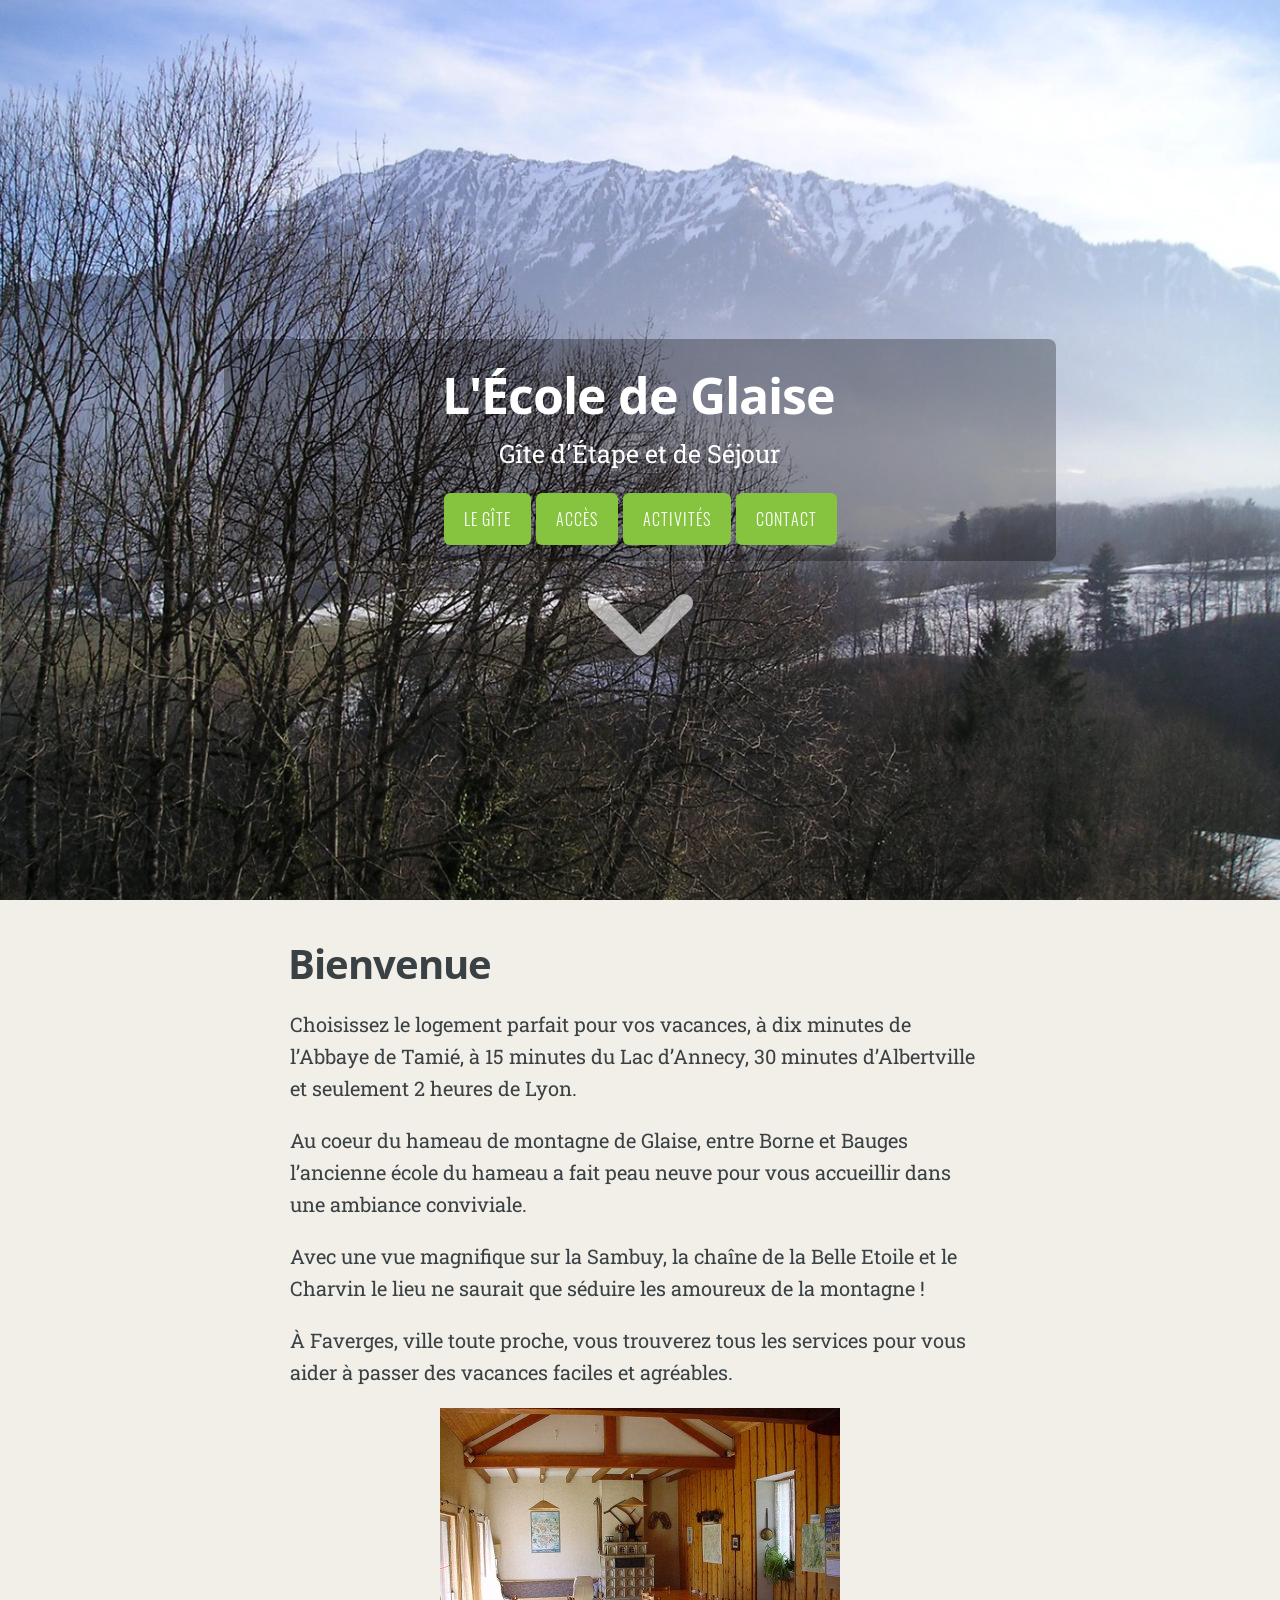
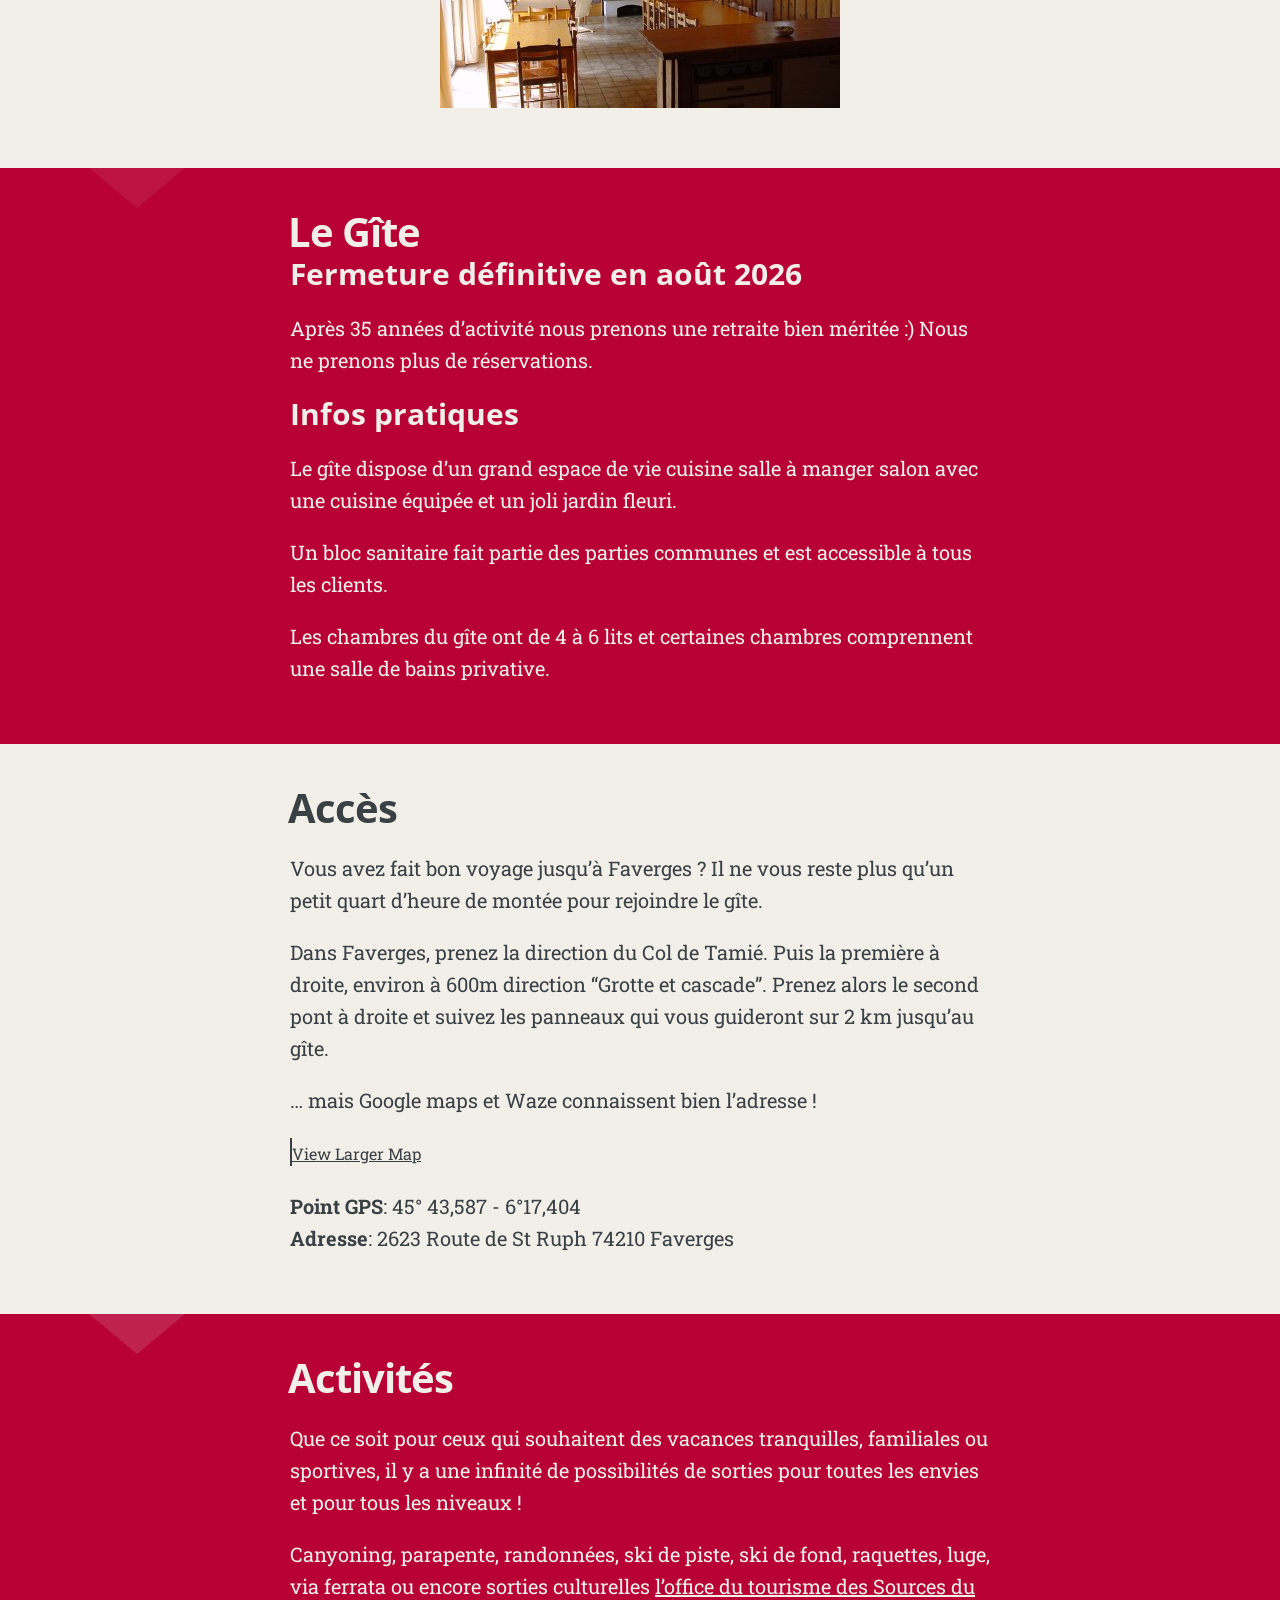
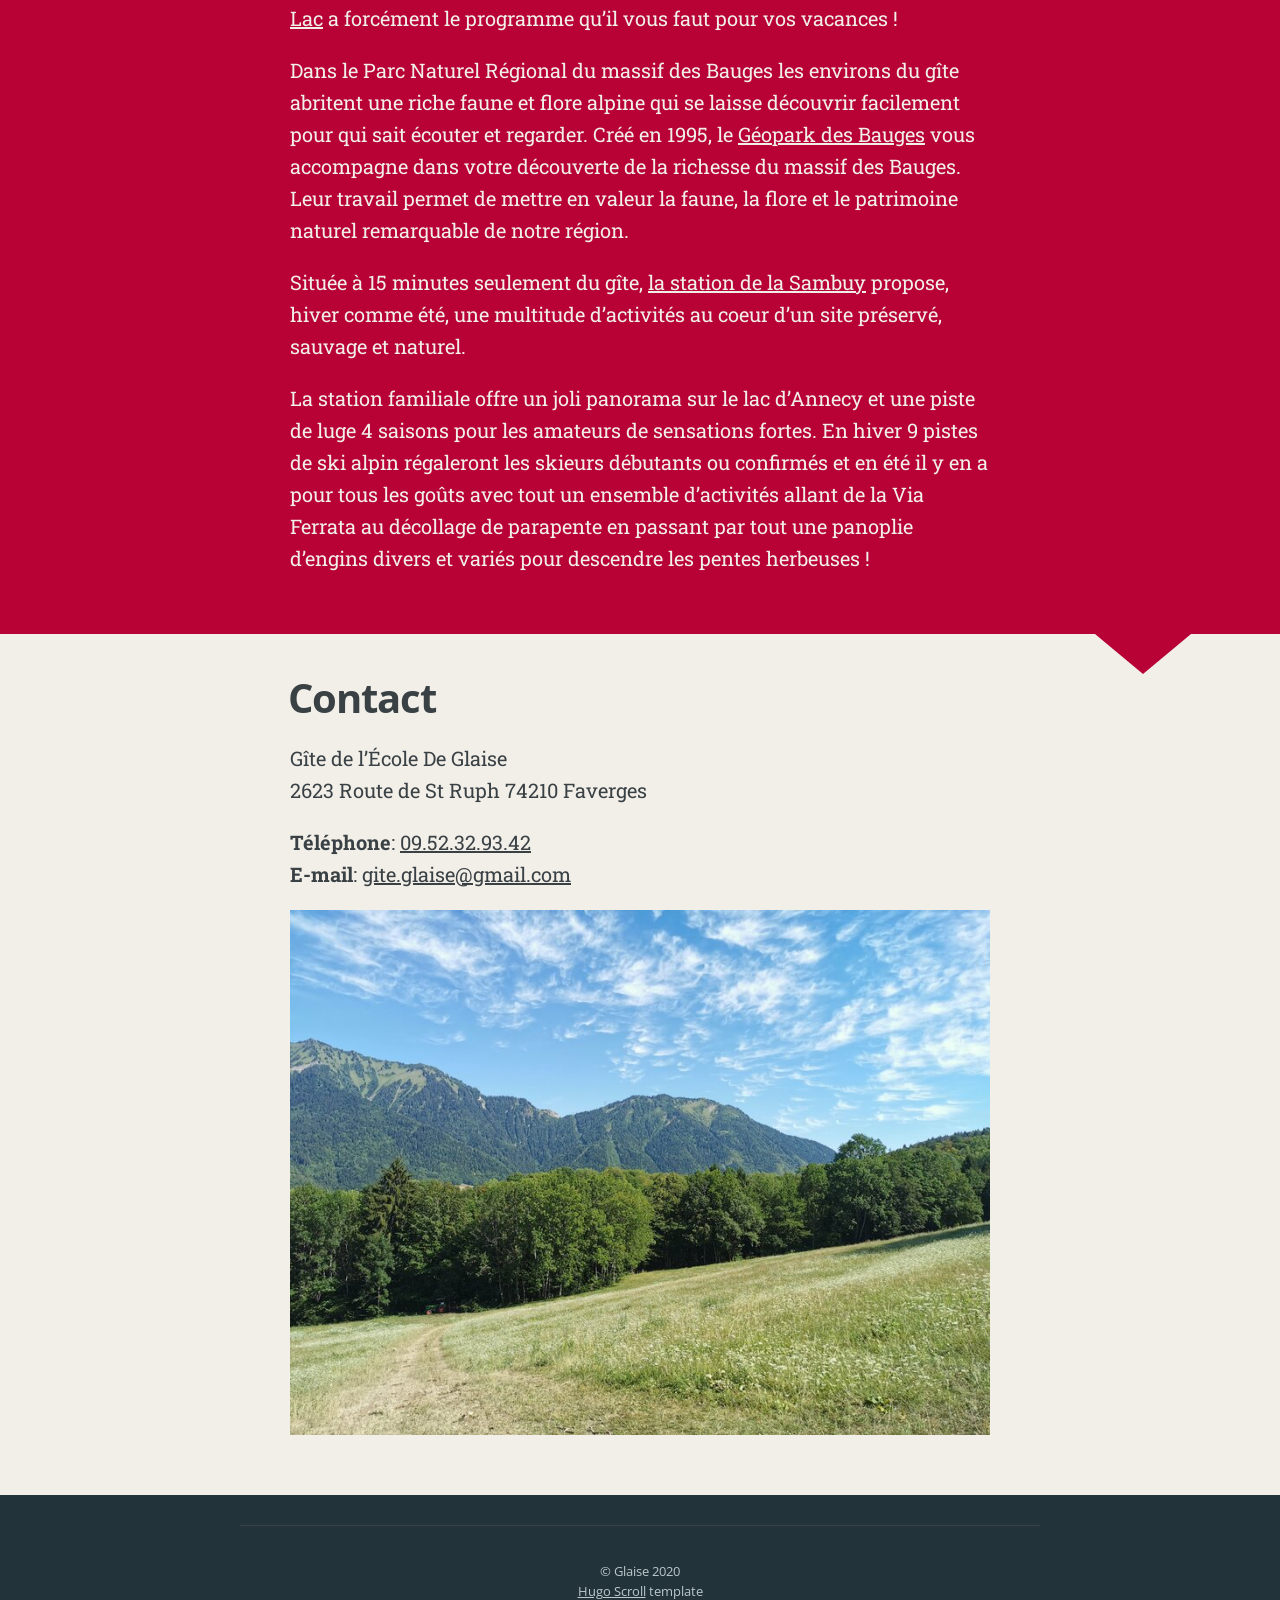
<file: index.html>
<!DOCTYPE html>
<html lang="fr">
  <head>
	<meta name="generator" content="Hugo 0.164.0"><meta http-equiv="Content-Type" content="text/html; charset=UTF-8" />
<meta http-equiv="X-UA-Compatible" content="IE=edge,chrome=1" />



<title>Bienvenue au gite de Glaise</title>






  <meta name="description" content="Site web du Gite de Glaise"
/>

  <meta name="keywords" content="gite, Glaise, Alpes, Annecy, Faverges"
/>
<meta name="referrer" content="no-referrer-when-downgrade" />

<meta name="HandheldFriendly" content="True" />
<meta name="MobileOptimized" content="320" />
<meta name="viewport" content="width=device-width, initial-scale=1.0" />











<link rel="stylesheet" href="/css/style.min.9d9703ddfaafea608ba3be301adb3a95860e958e0aae0ed93b6936c9f60c2850.css" type="text/css" integrity="sha256-nZcD3fqv6mCLo74wGts6lYYOlY4Krg7ZO2k2yfYMKFA=" />

<meta property="og:url" content="https://gite-glaise.fr/">
	<meta property="og:site_name" content="Bienvenue au gite de Glaise">
	<meta property="og:title" content="Bienvenue au gite de Glaise">
	<meta property="og:description" content="Site web du Gite de Glaise">
	<meta property="og:locale" content="fr">
	<meta property="og:type" content="website">
		<meta property="og:image" content="https://gite-glaise.fr/images/cover-image.jpg">


	<meta name="twitter:card" content="summary_large_image">
	<meta name="twitter:image" content="https://gite-glaise.fr/images/cover-image.jpg">
	<meta name="twitter:title" content="Bienvenue au gite de Glaise">
	<meta name="twitter:description" content="Site web du Gite de Glaise">


	<meta itemprop="name" content="Bienvenue au gite de Glaise">
	<meta itemprop="description" content="Site web du Gite de Glaise">
	<meta itemprop="image" content="https://gite-glaise.fr/images/cover-image.jpg">

<style>
  :root {
    --highlight-contrast: white !important;
    --cover-title-text-shadow: none !important;
    --cover-text-color: white !important;
  }

  #site-head-content {
    background: rgba(0, 0, 0, 0.3);
    padding: 0.8em;
    border-radius: 0.4em;
  }
</style>
</head>
  <body>








  
  <style>
   #site-head.withCenteredImage {
    background-image: url('/images/cover-image_hu_c0779fa37876d762.webp');
  } 
  
    @media (max-width:1920px) and (max-height:1440px) {
      #site-head.withCenteredImage { background-image: url('/images/cover-image_hu_fa6c3ebf06197b53.webp'); }
    }
    @media (max-width:1600px) and (max-height:1200px) {
      #site-head.withCenteredImage { background-image: url('/images/cover-image_hu_897307ea3eb2fa0f.webp'); }
    }
    @media (max-width:1366px) and (max-height:1025px) {
      #site-head.withCenteredImage { background-image: url('/images/cover-image_hu_d3a4281e838d5180.webp'); }
    }

    
  
    @media (max-height:1024px) and (max-aspect-ratio: 900 / 1024) {
      #site-head.withCenteredImage { background-image: url('/images/cover-image_hu_1e9d9edf409d66b2.webp'); }
    }
    @media (max-height:1024px) and (max-aspect-ratio: 600 / 1024) {
      #site-head.withCenteredImage { background-image: url('/images/cover-image_hu_9bcf5221a541105.webp'); }
    }
    @media (max-height:1024px) and (max-aspect-ratio: 360 / 1024) {
      #site-head.withCenteredImage { background-image: url('/images/cover-image_hu_f59bf7d02c82c920.webp'); }
    }
  </style>
  
<header id="site-head" class="withCenteredImage">


    <div class="vertical">

        

	
	

        <div id="site-head-content" class="inner">
	    

            
              <h1 class="blog-title">L'École de Glaise</h1>
              <h2 class="blog-description">Gîte d'Étape et de Séjour</h2>
            

            
              
              

              
                
                 <a class='btn site-menu' data-title-anchor='le-gîte' href='#le-g%c3%aete'>Le Gîte</a>
              
            
              
              

              
                
                 <a class='btn site-menu' data-title-anchor='accès' href='#acc%c3%a8s'>Accès</a>
              
            
              
              

              
                
                 <a class='btn site-menu' data-title-anchor='activités' href='#activit%c3%a9s'>Activités</a>
              
            
              
              

              
                
                 <a class='btn site-menu' data-title-anchor='contact' href='#contact'>Contact</a>
              
            

            
                
                <a id='header-arrow' href="#bienvenue" aria-label="Go to first section"><i class="fa fa-angle-down"></i></a>
            
        </div>
    </div>
</header>

<main class="content" role="main">
    
    <div class='fixed-nav'>
        
        
        
            
            <a class='fn-item' item_index='1' href='#bienvenue'>Bienvenue</a>
            
        
            
            <a class='fn-item' item_index='2' href='#le-g%c3%aete'>Le Gîte</a>
            
        
            
            <a class='fn-item' item_index='3' href='#acc%c3%a8s'>Accès</a>
            
        
            
            <a class='fn-item' item_index='4' href='#activit%c3%a9s'>Activités</a>
            
        
            
            <a class='fn-item' item_index='5' href='#contact'>Contact</a>
            
        
        
    </div>

    
    
        
        
        <div class='post-holder'>
            <article id='bienvenue' class='post first '>
                <header class="post-header">
                    <h2 class="post-title">Bienvenue</h2>
                </header>
                <section class="post-content">
                    <p>Choisissez le logement parfait pour vos vacances, à dix minutes de l’Abbaye de Tamié, à 15 minutes du Lac d’Annecy, 30 minutes d&rsquo;Albertville et seulement 2 heures de Lyon.</p>
<p>Au coeur du hameau de montagne de Glaise, entre Borne et  Bauges l&rsquo;ancienne école du hameau a fait peau neuve pour vous accueillir dans une ambiance conviviale.</p>
<p>Avec une vue magnifique sur la Sambuy, la chaîne de la Belle Etoile et le Charvin le lieu ne saurait que séduire les amoureux de la montagne !</p>
<p>À Faverges, ville toute proche, vous trouverez tous les services pour vous aider à passer des vacances faciles et agréables.</p>
<p><img src="images/dining.jpg" alt="Dining Room"></p>

                </section>
            </article>
            <div class='post-after light'></div>
        </div>
        
    
        
        
        <div class='post-holder dark'>
            <article id='le-gîte' class='post  '>
                <header class="post-header">
                    <h2 class="post-title">Le Gîte</h2>
                </header>
                <section class="post-content">
                    <h4 id="fermeture-définitive-en-août-2026">Fermeture définitive en août 2026</h4>
<p>Après 35 années d&rsquo;activité nous prenons une retraite bien méritée :)
Nous ne prenons plus de réservations.</p>
<h4 id="infos-pratiques">Infos pratiques</h4>
<p>Le gîte dispose d’un grand espace de vie cuisine salle à manger salon avec une cuisine équipée et un joli jardin fleuri.</p>
<p>Un bloc sanitaire fait partie des parties communes et est accessible à tous les clients.</p>
<p>Les chambres du gîte ont de 4 à 6 lits et certaines chambres comprennent une salle de bains privative.</p>

                </section>
            </article>
            <div class='post-after'></div>
        </div>
        
    
        
        
        <div class='post-holder'>
            <article id='accès' class='post  '>
                <header class="post-header">
                    <h2 class="post-title">Accès</h2>
                </header>
                <section class="post-content">
                    <p>Vous avez fait bon voyage jusqu&rsquo;à Faverges ?  Il ne vous reste plus qu&rsquo;un petit quart d&rsquo;heure de montée pour rejoindre le gîte.</p>
<p>Dans Faverges, prenez la direction du Col de Tamié. Puis la première à droite, environ à 600m direction &ldquo;Grotte et cascade&rdquo;. Prenez alors le second pont à droite et suivez les panneaux qui vous guideront sur 2 km jusqu&rsquo;au gîte.</p>
<p>&hellip; mais Google maps et Waze connaissent bien l&rsquo;adresse !</p>
<object data="https://www.openstreetmap.org/export/embed.html?bbox=6.288768947124482%2C45.72502125456176%2C6.290989816188812%2C45.72835600144636&amp;layer=mapnik&amp;marker=45.72668865288868%2C6.289879381656647" border="1" height="350" width="100%">
</object>
<small><a href="https://www.openstreetmap.org/?mlat=45.72669&amp;mlon=6.28988#map=19/45.72669/6.28988">View Larger Map</a></small>
<p><strong>Point GPS</strong>:  45° 43,587 - 6°17,404<br>
<strong>Adresse</strong>: 2623 Route de St Ruph 74210 Faverges</p>

                </section>
            </article>
            <div class='post-after light'></div>
        </div>
        
    
        
        
        <div class='post-holder dark'>
            <article id='activités' class='post  '>
                <header class="post-header">
                    <h2 class="post-title">Activités</h2>
                </header>
                <section class="post-content">
                    <p>Que ce soit pour ceux qui souhaitent des vacances tranquilles, familiales ou sportives, il y a une infinité de possibilités de sorties pour toutes les envies et pour tous les niveaux !</p>
<p>Canyoning, parapente, randonnées, ski de piste, ski de fond, raquettes, luge, via ferrata ou encore sorties culturelles <a href="https://www.sources-lac-annecy.com">l’office du tourisme des Sources du Lac</a> a forcément le programme qu’il vous faut pour vos vacances !</p>
<p>Dans le Parc Naturel Régional du massif des Bauges les environs du gîte abritent une riche faune et flore alpine qui se laisse découvrir facilement pour qui sait écouter et regarder. Créé en 1995, le <a href="http://www.parcdesbauges.com/fr/">Géopark des Bauges</a> vous accompagne dans votre découverte de la richesse du massif des Bauges. Leur travail permet de mettre en valeur la faune, la flore et le patrimoine naturel remarquable de notre région.</p>
<p>Située à 15 minutes seulement du gîte, <a href="https://www.lasambuy.com/">la station de la Sambuy</a> propose, hiver comme été, une multitude d&rsquo;activités au coeur d&rsquo;un site préservé, sauvage et naturel.</p>
<p>La station familiale offre un joli panorama sur le lac d&rsquo;Annecy et une piste de luge 4 saisons pour les amateurs de sensations fortes. En hiver 9 pistes de ski alpin régaleront les skieurs débutants ou confirmés et en été il y en a pour tous les goûts avec tout un ensemble d’activités allant de la Via Ferrata au décollage de parapente en passant par tout une panoplie d’engins divers et variés pour descendre les pentes herbeuses !</p>

                </section>
            </article>
            <div class='post-after'></div>
        </div>
        
    
        
        
        <div class='post-holder'>
            <article id='contact' class='post  last'>
                <header class="post-header">
                    <h2 class="post-title">Contact</h2>
                </header>
                <section class="post-content">
                    <p>Gîte de l&rsquo;École De Glaise<br>
2623 Route de St Ruph 74210 Faverges</p>
<p><strong>Téléphone</strong>: <a href="tel:0952329342">09.52.32.93.42</a><br>
<strong>E-mail</strong>:  <a href="mailto:gite.glaise@gmail.com">gite.glaise@gmail.com</a></p>
<p><img src="images/mountains-1.jpg" alt="Mountaiiins"></p>

                </section>
            </article>
            <div class='post-after light'></div>
        </div>
        
    
</main>




<footer class="site-footer">
  <div class="inner">
    
    <section class="links">
      <ol>
      
      </ol>
    </section>
    <hr />
    

    
      <section class="icons">
        
      </section>
    

    
      <section class="copyright">© Glaise 2020</section>
    

    
      <section>
        <a href="https://themes.gohugo.io/hugo-scroll/" target="_blank" rel="noopener">Hugo Scroll</a> template
      </section>
    

    
  </div>
</footer>


    

    
    
    
    

    <script src="/js/script.min.e160528b633462bdeb2be407a18efdca8e33f3d7213b874346848ede0348993f.js" integrity="sha256-4WBSi2M0Yr3rK&#43;QHoY79yo4z89chO4dDRoSO3gNImT8=" ></script>

    
    <script>cssVars();</script>

    
</body>
</html>
</file>
